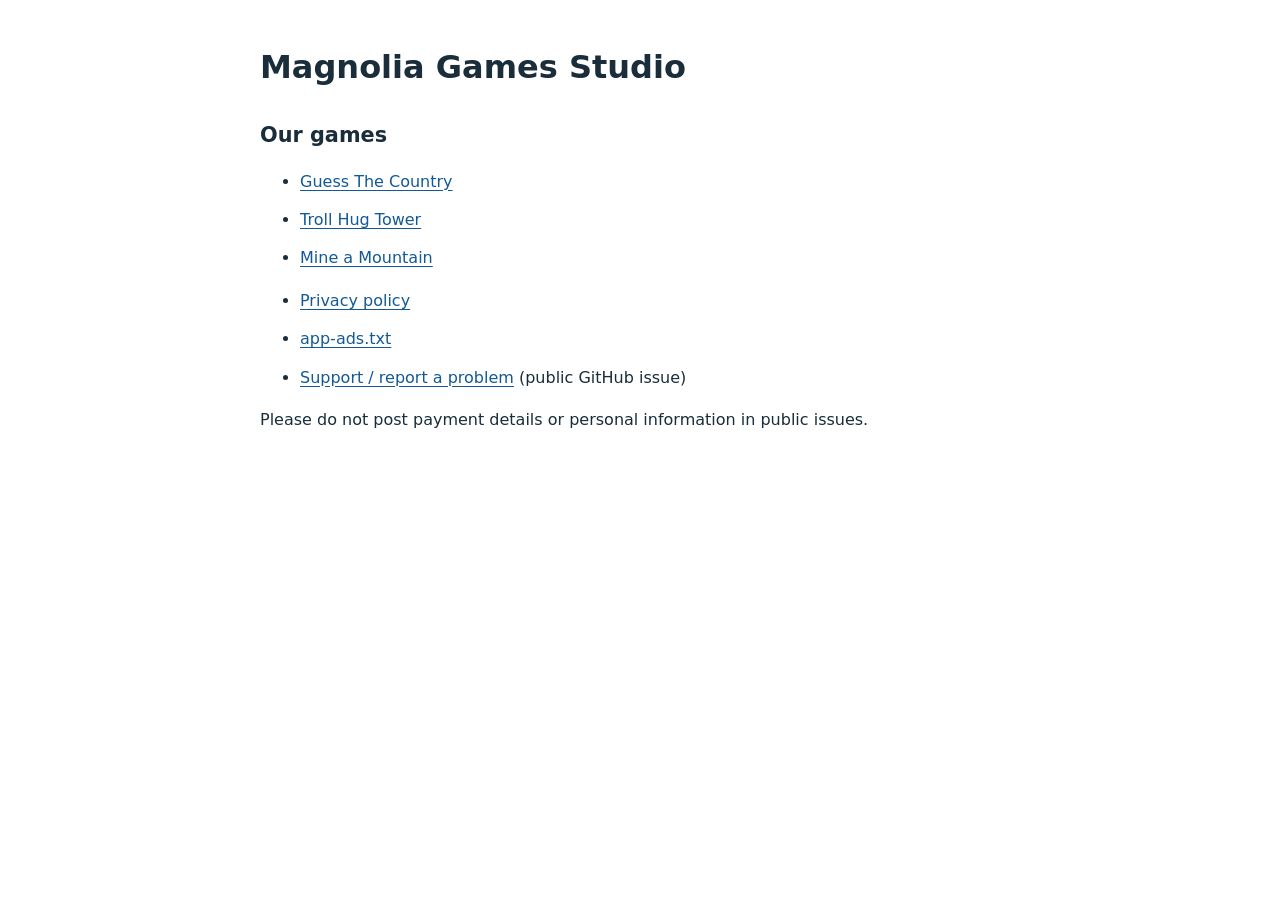
<file: index.html>
<!doctype html>
<html lang="en"><head><meta charset="utf-8"><meta name="viewport" content="width=device-width, initial-scale=1"><meta name="description" content="Developer information and privacy policy for Magnolia Games Studio."><title>Magnolia Games Studio</title><link rel="stylesheet" href="style.css"></head><body><main>
<h1>Magnolia Games Studio</h1>
<h2>Our games</h2>
<ul><li><a href="/country/">Guess The Country</a></li><li><a href="/troll/">Troll Hug Tower</a></li><li><a href="/mine/">Mine a Mountain</a></li></ul>
<ul><li><a href="/privacy">Privacy policy</a></li><li><a href="app-ads.txt">app-ads.txt</a></li><li><a href="https://github.com/magnolia-games-studio/magnolia-games-studio.github.io/issues/new">Support / report a problem</a> (public GitHub issue)</li></ul>
<p>Please do not post payment details or personal information in public issues.</p>
</main></body></html>
</file>
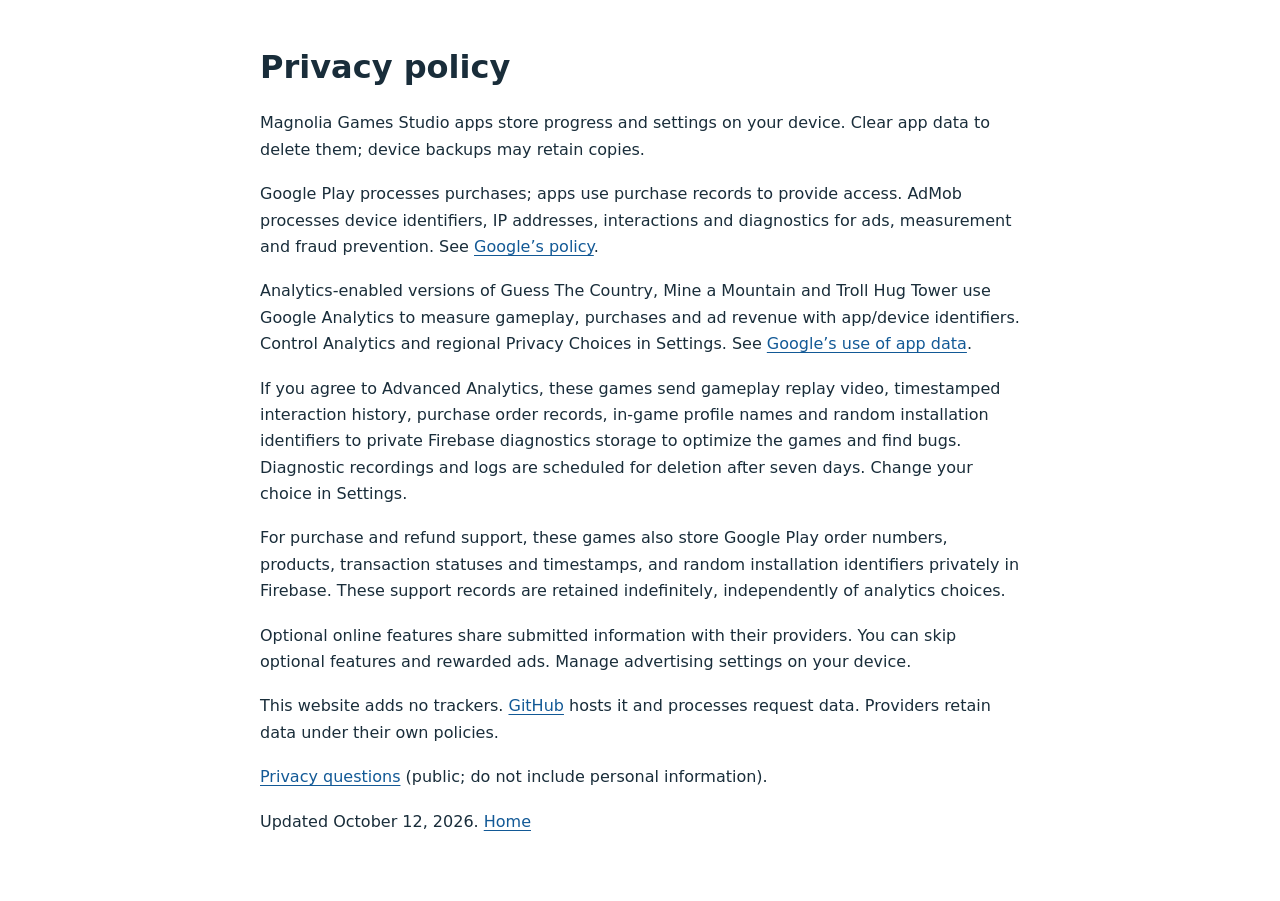
<file: privacy/index.html>
<!doctype html>
<html lang="en"><head><meta charset="utf-8"><meta name="viewport" content="width=device-width, initial-scale=1"><title>Privacy · Magnolia Games Studio</title><link rel="canonical" href="https://magnoliablocks.com/privacy"><link rel="stylesheet" href="/style.css"></head><body><main>
<h1>Privacy policy</h1>
<p>Magnolia Games Studio apps store progress and settings on your device. Clear app data to delete them; device backups may retain copies.</p>
<p>Google Play processes purchases; apps use purchase records to provide access. AdMob processes device identifiers, IP addresses, interactions and diagnostics for ads, measurement and fraud prevention. See <a href="https://policies.google.com/privacy">Google’s policy</a>.</p>
<p>Analytics-enabled versions of Guess The Country, Mine a Mountain and Troll Hug Tower use Google Analytics to measure gameplay, purchases and ad revenue with app/device identifiers. Control Analytics and regional Privacy Choices in Settings. See <a href="https://policies.google.com/technologies/partner-sites">Google’s use of app data</a>.</p>
<p>If you agree to Advanced Analytics, these games send gameplay replay video, timestamped interaction history, purchase order records, in-game profile names and random installation identifiers to private Firebase diagnostics storage to optimize the games and find bugs. Diagnostic recordings and logs are scheduled for deletion after seven days. Change your choice in Settings.</p>
<p>For purchase and refund support, these games also store Google Play order numbers, products, transaction statuses and timestamps, and random installation identifiers privately in Firebase. These support records are retained indefinitely, independently of analytics choices.</p>
<p>Optional online features share submitted information with their providers. You can skip optional features and rewarded ads. Manage advertising settings on your device.</p>
<p>This website adds no trackers. <a href="https://docs.github.com/en/site-policy/privacy-policies/github-general-privacy-statement">GitHub</a> hosts it and processes request data. Providers retain data under their own policies.</p>
<p><a href="https://github.com/magnolia-games-studio/magnolia-games-studio.github.io/issues/new">Privacy questions</a> (public; do not include personal information).</p>
<p>Updated October 12, 2026. <a href="/">Home</a></p>
</main></body></html>
</file>
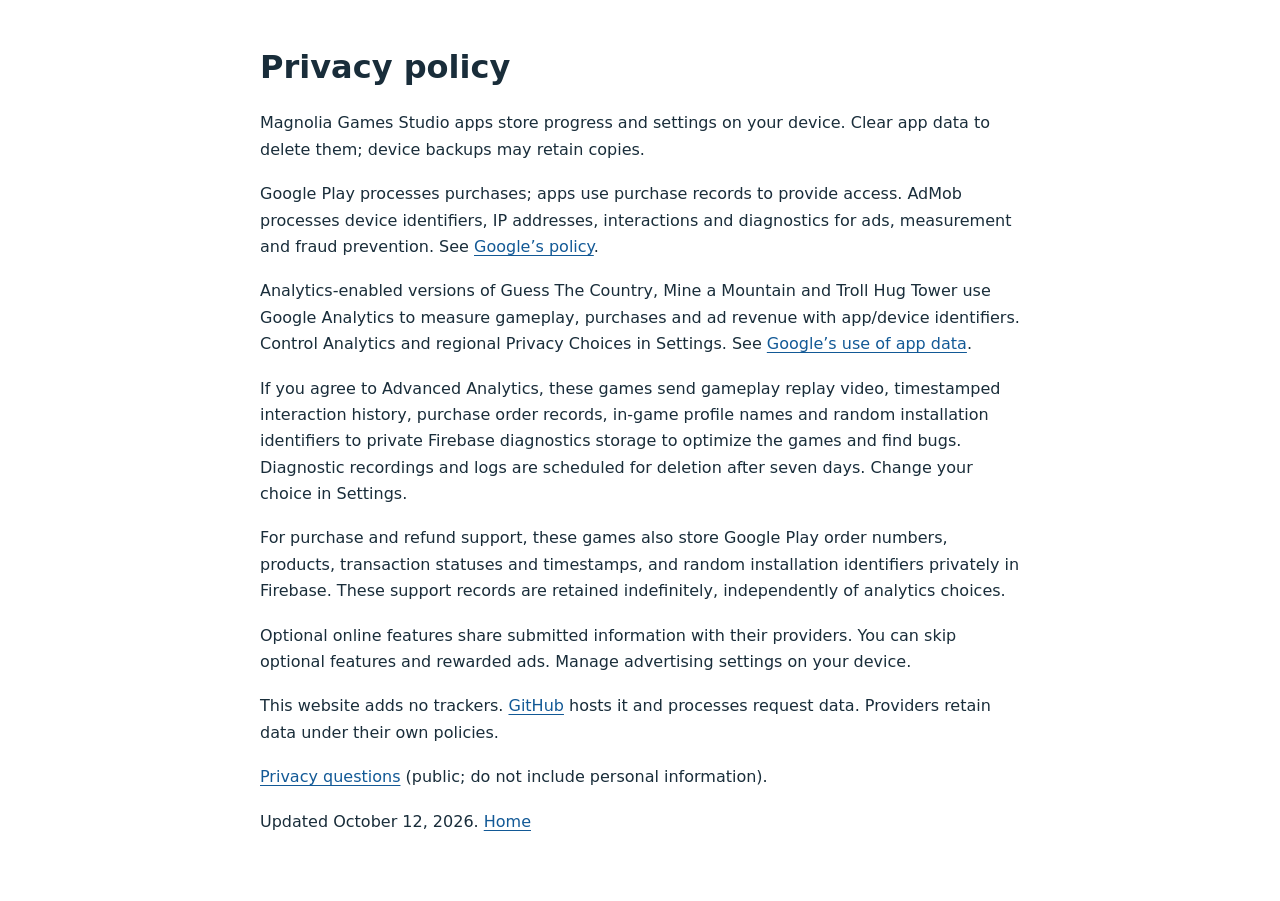
<file: privacy.html>
<!doctype html>
<html lang="en"><head><meta charset="utf-8"><meta name="viewport" content="width=device-width, initial-scale=1"><title>Privacy · Magnolia Games Studio</title><link rel="canonical" href="https://magnoliablocks.com/privacy"><meta http-equiv="refresh" content="0; url=/privacy/"><script>location.replace('/privacy/');</script></head><body><p><a href="/privacy/">Privacy policy</a></p></body></html>
</file>
<file: style.css>
:root{font-family:system-ui,-apple-system,BlinkMacSystemFont,"Segoe UI",sans-serif;color:#192d3a;background:#fff;font-size:16px;line-height:1.65}*{box-sizing:border-box}body{margin:0}main,header,footer{width:min(760px,calc(100% - 40px));margin:auto}main{padding:48px 0}header,footer{padding:20px 0;display:flex;justify-content:space-between;gap:20px;flex-wrap:wrap}header{border-bottom:1px solid #dce3e8}footer{border-top:1px solid #dce3e8;font-size:.875rem}h1{font-size:2rem;line-height:1.2;margin:0 0 24px}h2{font-size:1.3rem;margin:32px 0 12px}p{margin:0 0 18px}a{color:#125996;text-underline-offset:.2em}a:focus-visible{outline:3px solid #125996;outline-offset:4px}li{margin:12px 0}nav,footer div{display:flex;gap:20px}.brand{font-weight:700}.brand span{margin-left:5px}.eyebrow{font-size:.875rem;color:#405563}.notice{border-left:3px solid #526e80;background:#f1f5f7;padding:16px;margin:20px 0}.notice p{margin:0}.skip{position:absolute;top:-100px;padding:8px;background:white}.skip:focus{top:4px}
</file>
